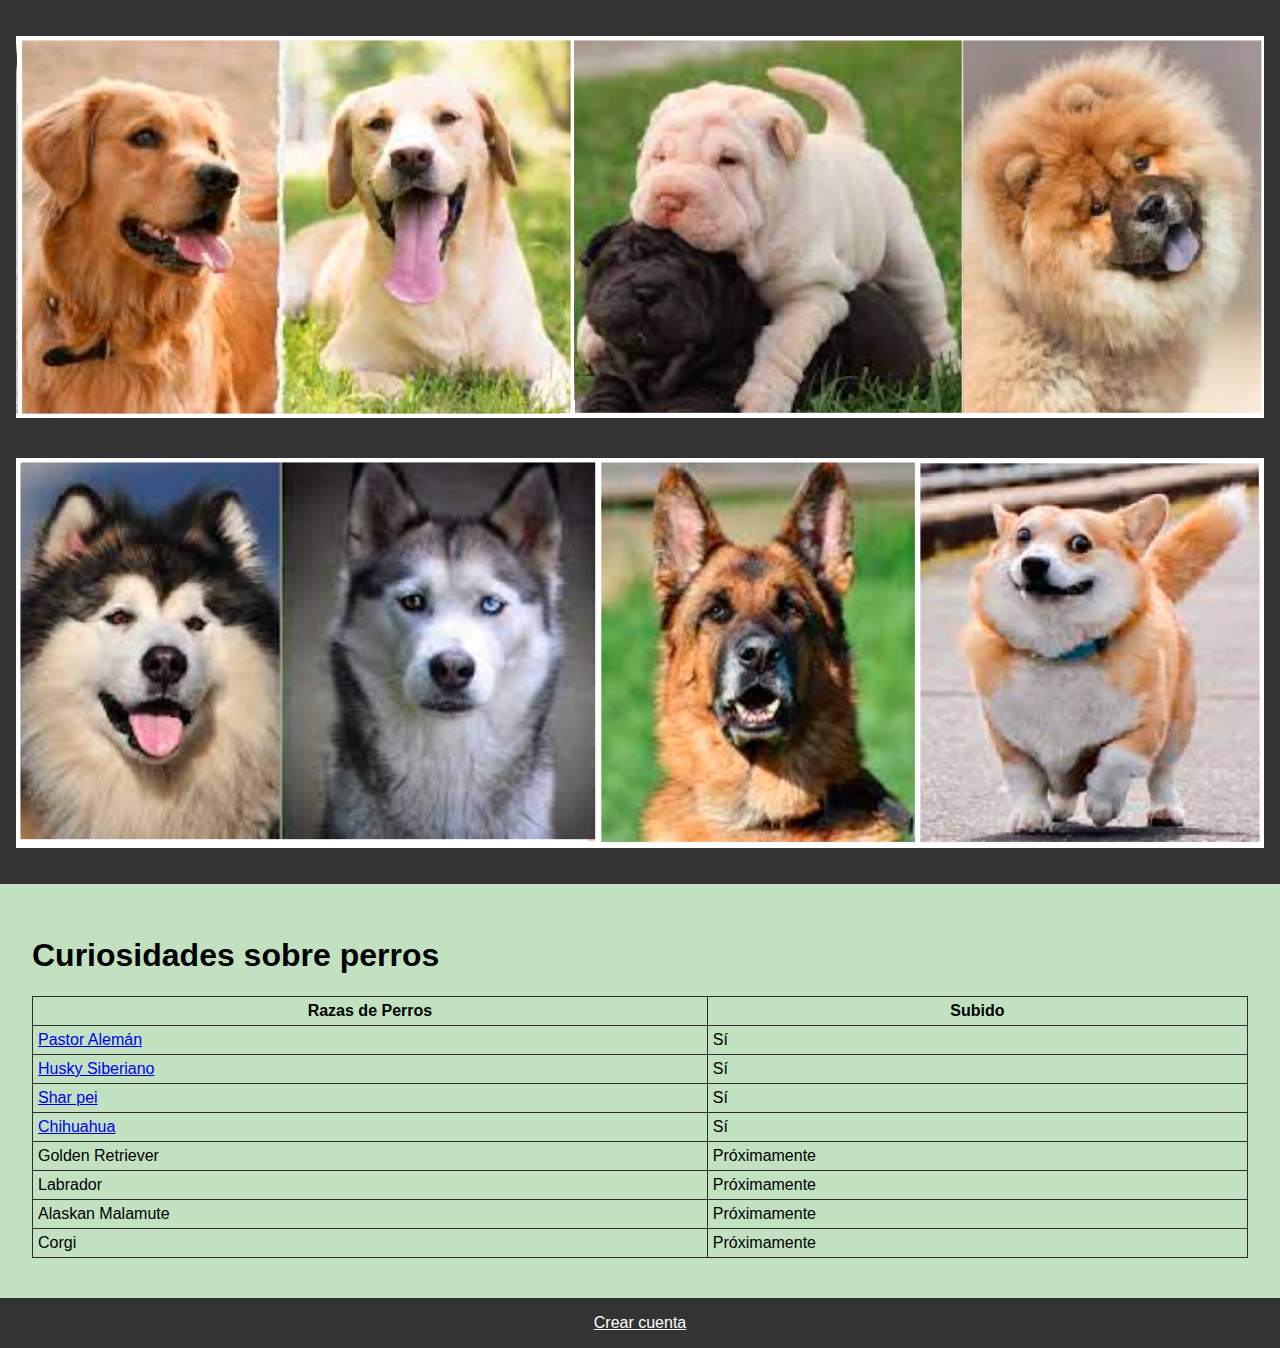
<file: index.html>
<html lang="en"> <!-- apertura -->


    <head> 
        <meta charset="UTF-8">
        <meta name="viewport" content="width=device-width, initial-scale=1.0">
        <title> Curiosidades sobre perros</title>
        <link rel="stylesheet" href="style.css">
        
    </head>

    <body>
       
        <header>

            

            <img src="./img/Perros1.png" alt="Fotos de los perros de la lista1" width="800" height="300">
            <img src="./img/Perros2.png" alt="Fotos de los perros de la lista2" width="800" height="300">

        </header> 
        
        <main>

            <h1 id="titulo">Curiosidades sobre perros</h1>
        
        <table>

                                   
            <tr> 
                <th>Razas de Perros</th> 
                <th>Subido</th>                              
            </tr>
                        
            <tr>

                <td> <a href="./paginas/pastorAleman.html"> Pastor Alemán </a></td>   
                <td> Sí </td>
            </tr>
     
            
            <tr>
                <td> <a href="./paginas/husky.html"> Husky Siberiano</a></td>
                <td> Sí </td>
                               
            </tr>
          

            <tr>

                <td> <a href="./paginas/Sharpei.html"> Shar pei </a></td>  
                <td> Sí </td>
                
            </tr>

            <tr>

                <td> <a href="./paginas/chihuaha.html"> Chihuahua </a></td>
                <td> Sí </td>   
                
            </tr>

            <tr>

                <td> Golden Retriever </td>
                <td> Próximamente </td>   
                
            </tr>

            <tr>

                <td> Labrador </td>
                <td> Próximamente </td>   
                
            </tr>

            <tr>

                <td> Alaskan Malamute </td>
                <td> Próximamente </td>   
                
            </tr>
            
            <tr>

                <td> Corgi </td>
                <td> Próximamente </td>   
                
            </tr>
          
        </table>

        
        </main>


        <footer>

                       
         <a href="./paginas/formulario.html">Crear cuenta</a>    
           
        </footer> 
        
    </body>

</html>
</file>
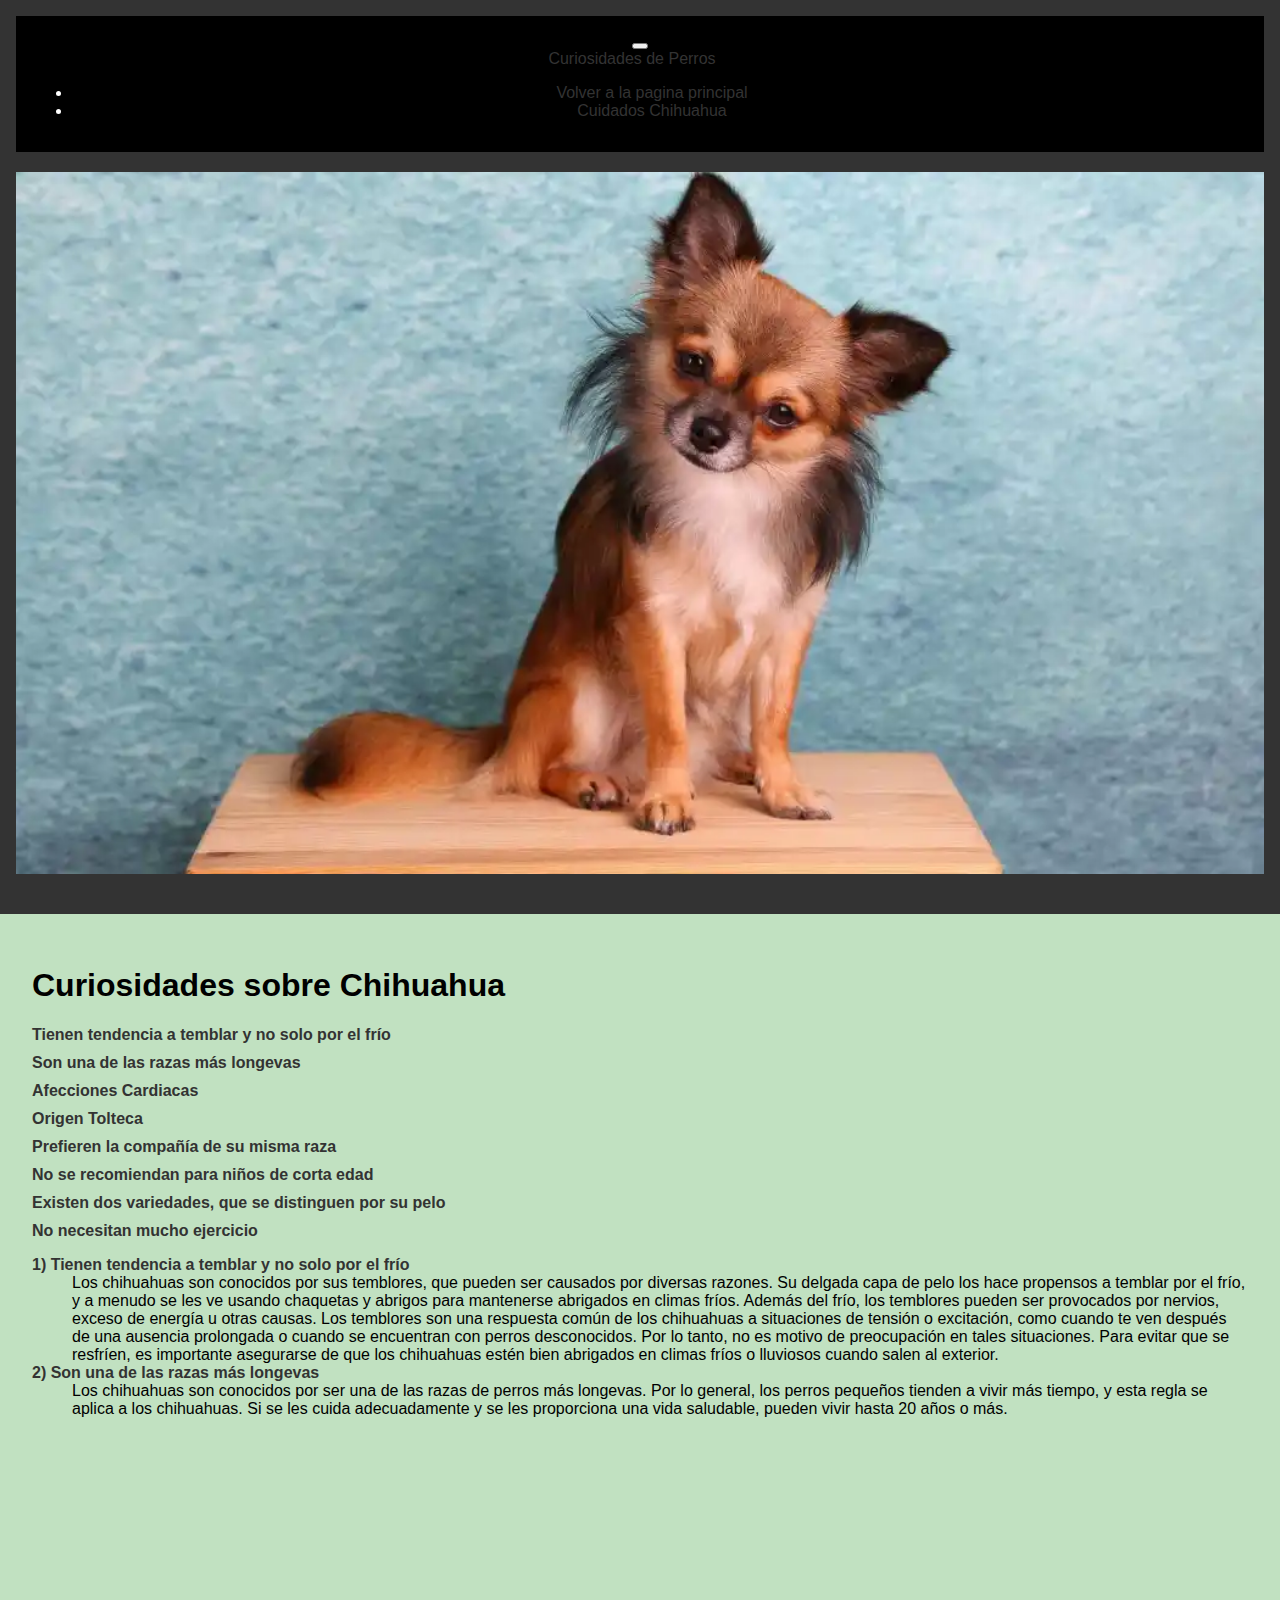
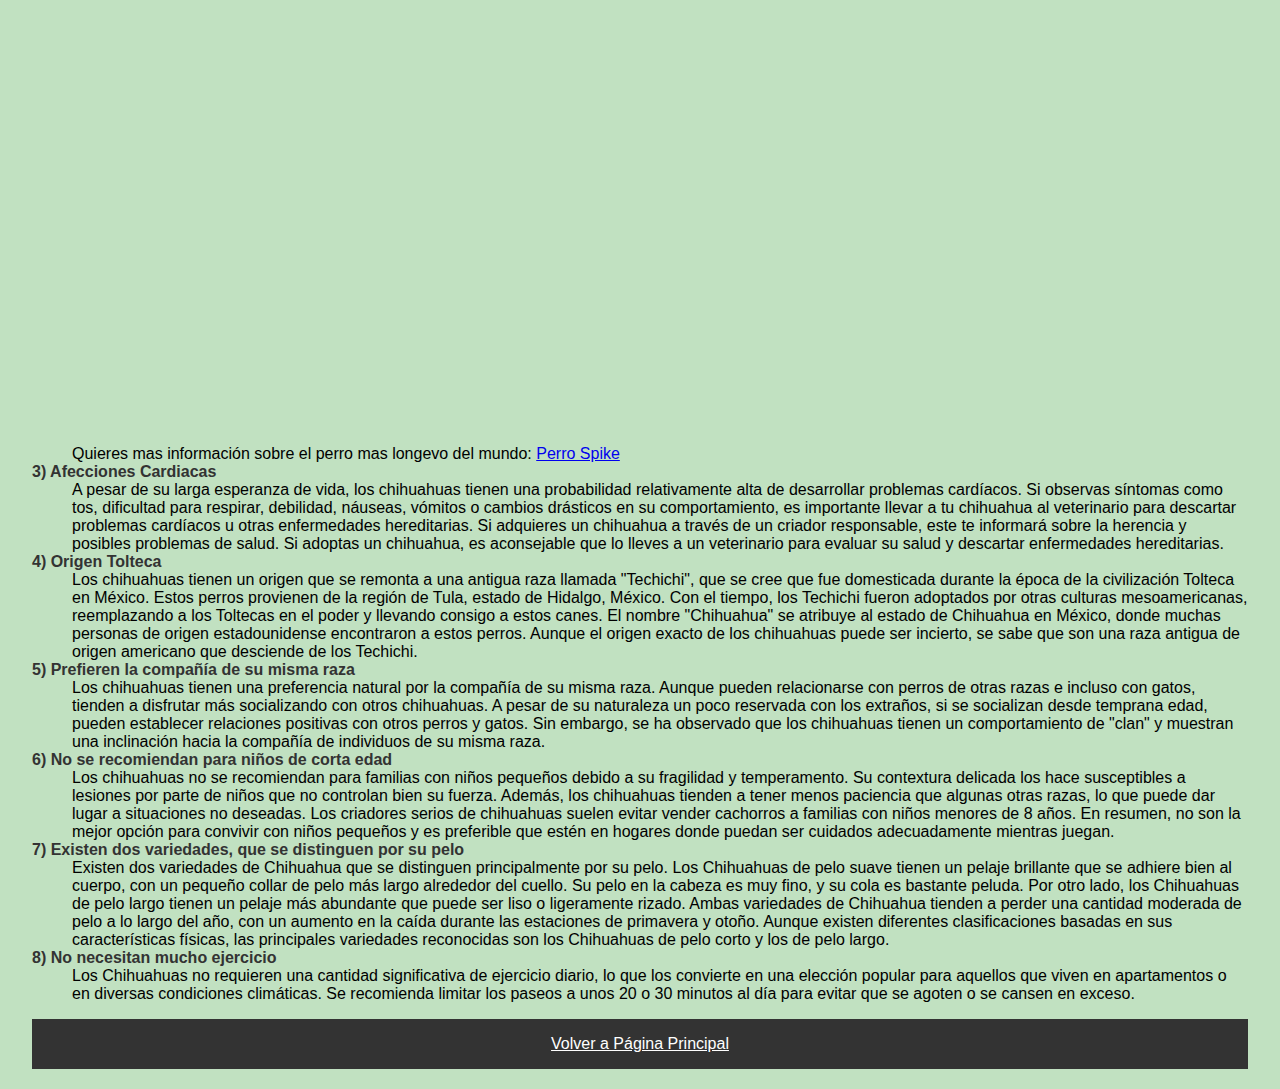
<file: paginas/chihuaha.html>
<!DOCTYPE html>
<html lang="en">



    <head> 
        <meta charset="UTF-8">
        <meta name="viewport" content="width=device-width, initial-scale=1.0">
        <title> Curiosidades sobre Chihuahua </title>
        <link href="https://cdn.jsdelivr.net/npm/bootstrap@5.3.2/dist/css/bootstrap.min.css" rel="stylesheet" integrity="sha384-T3c6CoIi6uLrA9TneNEoa7RxnatzjcDSCmG1MXxSR1GAsXEV/Dwwykc2MPK8M2HN" crossorigin="anonymous">
        <link rel="stylesheet" href="../style.css">
    </head>

    <header>

      <nav class="navbar navbar-expand-lg bg-body-tertiary">
        <div class="container-fluid">
          <button class="navbar-toggler" type="button" data-bs-toggle="collapse" data-bs-target="#navbarTogglerDemo01" aria-controls="navbarTogglerDemo01" aria-expanded="false" aria-label="Toggle navigation">
            <span class="navbar-toggler-icon"></span>
          </button>
          <div class="collapse navbar-collapse" id="navbarTogglerDemo01">
            <a class="navbar-brand" href="#">Curiosidades de Perros</a>
            <ul class="navbar-nav me-auto mb-2 mb-lg-0">
              <li class="nav-item">
                <a class="nav-link active" aria-current="page" href="../index.html">Volver a la pagina principal</a>
              </li>
              <li class="nav-item">
                <a class="nav-link" href="https://youtu.be/e5-gssToN7E?si=c5AEDtfiLxU7UHdl">Cuidados Chihuahua</a>
              </li>
            </ul>
          </div>
        </div>
      </nav>

        <img src="../img/chihuahua.png" alt="Foto de Chihuahua" width="800" height="300">            

</header> 

    <body>
       
        <main>

            <h1>Curiosidades sobre Chihuahua</h1>            
                           
       
        <ol>
      
            <li> Tienen tendencia a temblar y no solo por el frío </li>
            <li> Son una de las razas más longevas</li>
            <li> Afecciones Cardiacas </li>
            <li> Origen Tolteca</li>
            <li> Prefieren la compañía de su misma raza</li>
            <li>No se recomiendan para niños de corta edad </li>
            <li> Existen dos variedades, que se distinguen por su pelo</li>
            <li> No necesitan mucho ejercicio </li>
        </ol>
            
        <dl>
           
          <dt class="bold"> 1) Tienen tendencia a temblar y no solo por el frío  </dt>            
            <dd> Los chihuahuas son conocidos por sus temblores, que pueden ser causados por diversas razones. Su delgada capa de pelo los hace propensos a temblar por el frío, y a menudo se les ve usando chaquetas y abrigos para mantenerse abrigados en climas fríos. Además del frío, los temblores pueden ser provocados por nervios, exceso de energía u otras causas. Los temblores son una respuesta común de los chihuahuas a situaciones de tensión o excitación, como cuando te ven después de una ausencia prolongada o cuando se encuentran con perros desconocidos. Por lo tanto, no es motivo de preocupación en tales situaciones. Para evitar que se resfríen, es importante asegurarse de que los chihuahuas estén bien abrigados en climas fríos o lluviosos cuando salen al exterior.</dd>

          <dt class="bold"> 2) Son una de las razas más longevas </dt>
          <dd> Los chihuahuas son conocidos por ser una de las razas de perros más longevas. Por lo general, los perros pequeños tienden a vivir más tiempo, y esta regla se aplica a los chihuahuas. Si se les cuida adecuadamente y se les proporciona una vida saludable, pueden vivir hasta 20 años o más. </dd>

          <dd> <iframe width="350" height="623" src="https://www.youtube.com/embed/-ZuZfsxNKsM" title="Spike el perro vivo más viejo del mundo" frameborder="0" allow="accelerometer; autoplay; clipboard-write; encrypted-media; gyroscope; picture-in-picture; web-share" allowfullscreen></iframe></dd>

          <dd> Quieres mas información sobre el perro mas longevo del mundo: <a href="https://www.guinnessworldrecords.es/news/2023/1/el-perro-vivo-mas-longevo-una-mezcla-de-chihuahua-de-ohio-bate-el-record" target="blank">
            Perro Spike
            
          </a></dd>

          <dt class="bold"> 3) Afecciones Cardiacas</dt>
          <dd> A pesar de su larga esperanza de vida, los chihuahuas tienen una probabilidad relativamente alta de desarrollar problemas cardíacos. Si observas síntomas como tos, dificultad para respirar, debilidad, náuseas, vómitos o cambios drásticos en su comportamiento, es importante llevar a tu chihuahua al veterinario para descartar problemas cardíacos u otras enfermedades hereditarias. Si adquieres un chihuahua a través de un criador responsable, este te informará sobre la herencia y posibles problemas de salud. Si adoptas un chihuahua, es aconsejable que lo lleves a un veterinario para evaluar su salud y descartar enfermedades hereditarias.</dd>
          
          <dt class="bold"> 4) Origen Tolteca </dt>
          <dd> 
            Los chihuahuas tienen un origen que se remonta a una antigua raza llamada "Techichi", que se cree que fue domesticada durante la época de la civilización Tolteca en México. Estos perros provienen de la región de Tula, estado de Hidalgo, México. Con el tiempo, los Techichi fueron adoptados por otras culturas mesoamericanas, reemplazando a los Toltecas en el poder y llevando consigo a estos canes. El nombre "Chihuahua" se atribuye al estado de Chihuahua en México, donde muchas personas de origen estadounidense encontraron a estos perros. Aunque el origen exacto de los chihuahuas puede ser incierto, se sabe que son una raza antigua de origen americano que desciende de los Techichi. </dd>
          
          <dt class="bold"> 5) Prefieren la compañía de su misma raza </dt>
          <dd> Los chihuahuas tienen una preferencia natural por la compañía de su misma raza. Aunque pueden relacionarse con perros de otras razas e incluso con gatos, tienden a disfrutar más socializando con otros chihuahuas. A pesar de su naturaleza un poco reservada con los extraños, si se socializan desde temprana edad, pueden establecer relaciones positivas con otros perros y gatos. Sin embargo, se ha observado que los chihuahuas tienen un comportamiento de "clan" y muestran una inclinación hacia la compañía de individuos de su misma raza. </dd>
         
          <dt class="bold"> 6) No se recomiendan para niños de corta edad</dt>
          <dd> Los chihuahuas no se recomiendan para familias con niños pequeños debido a su fragilidad y temperamento. Su contextura delicada los hace susceptibles a lesiones por parte de niños que no controlan bien su fuerza. Además, los chihuahuas tienden a tener menos paciencia que algunas otras razas, lo que puede dar lugar a situaciones no deseadas. Los criadores serios de chihuahuas suelen evitar vender cachorros a familias con niños menores de 8 años. En resumen, no son la mejor opción para convivir con niños pequeños y es preferible que estén en hogares donde puedan ser cuidados adecuadamente mientras juegan.</dd>

          <dt class="bold"> 7) Existen dos variedades, que se distinguen por su pelo</dt>
          <dd> Existen dos variedades de Chihuahua que se distinguen principalmente por su pelo. Los Chihuahuas de pelo suave tienen un pelaje brillante que se adhiere bien al cuerpo, con un pequeño collar de pelo más largo alrededor del cuello. Su pelo en la cabeza es muy fino, y su cola es bastante peluda. Por otro lado, los Chihuahuas de pelo largo tienen un pelaje más abundante que puede ser liso o ligeramente rizado. Ambas variedades de Chihuahua tienden a perder una cantidad moderada de pelo a lo largo del año, con un aumento en la caída durante las estaciones de primavera y otoño. Aunque existen diferentes clasificaciones basadas en sus características físicas, las principales variedades reconocidas son los Chihuahuas de pelo corto y los de pelo largo. </dd>

          <dt class="bold"> 8) No necesitan mucho ejercicio </dt>
          <dd> Los Chihuahuas no requieren una cantidad significativa de ejercicio diario, lo que los convierte en una elección popular para aquellos que viven en apartamentos o en diversas condiciones climáticas. Se recomienda limitar los paseos a unos 20 o 30 minutos al día para evitar que se agoten o se cansen en exceso.</dd>
          

        </dl>

        

        <footer>
            <a href="../index.html">Volver a Página Principal</a>
        </footer> 

        <script src="https://cdn.jsdelivr.net/npm/bootstrap@5.3.2/dist/js/bootstrap.bundle.min.js" integrity="sha384-C6RzsynM9kWDrMNeT87bh95OGNyZPhcTNXj1NW7RuBCsyN/o0jlpcV8Qyq46cDfL" crossorigin="anonymous"></script>
        
    </body>

</html>
</file>
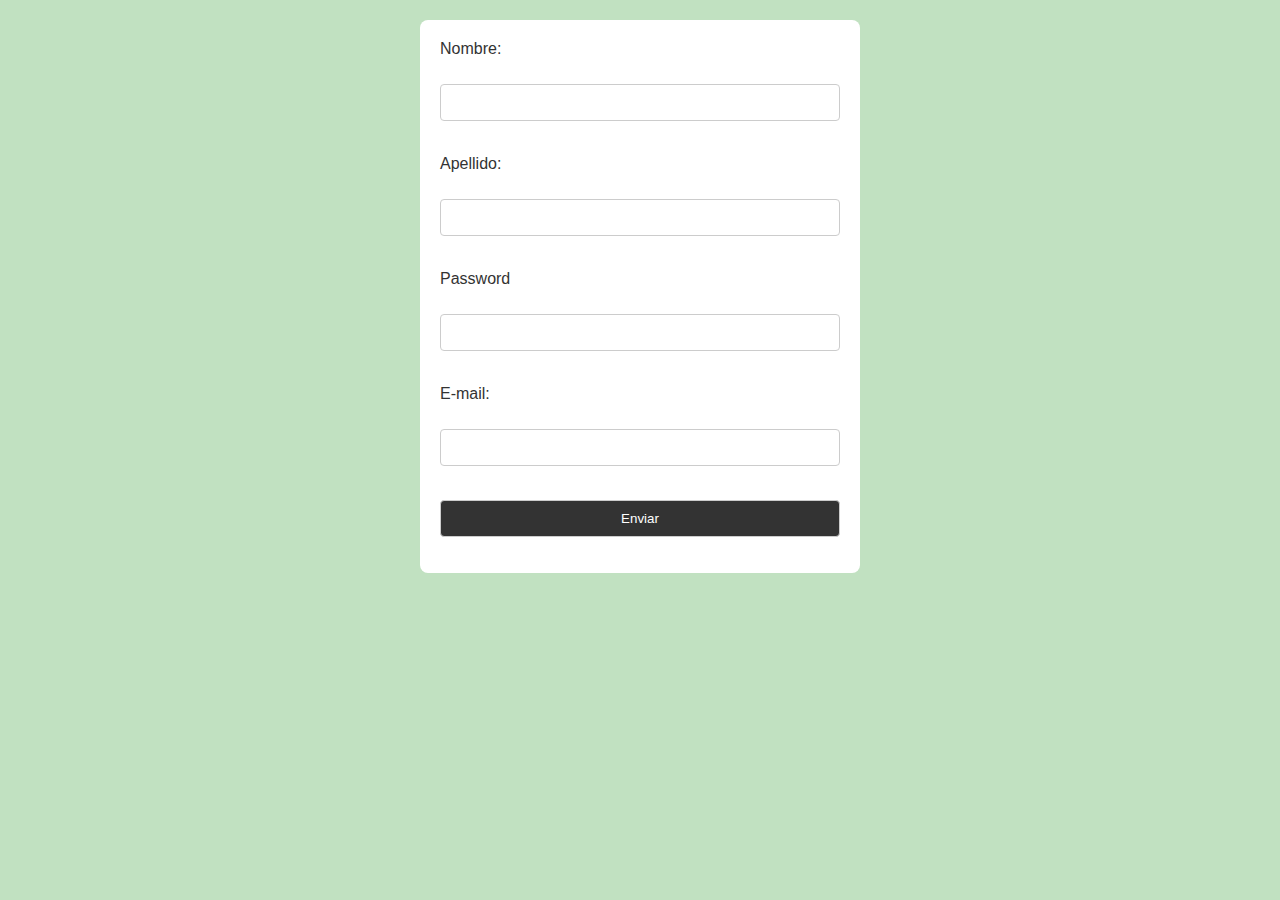
<file: paginas/formulario.html>
<html lang="en"></html>

<head>
    <title>Formulario </title>
    <link rel="stylesheet" href="../styleForm.css">
</head>


<body>
   

<form action="" method="" enctype="">

    <form>
        <label for="nombreUsuario">Nombre:</label><br>
        <input type="text" name="nombreUsuario" id="inputNombre"><br><br>
      
        <label for="apellido">Apellido:</label><br>
        <input type="text" name="apellidoUsuario" id="inputApellido"><br><br>              
                      
        <label for="password">Password</label><br>
        <input type="text" id="usuario" name="usuario"><br><br>      
        
        <label for="email">E-mail:</label><br>
        <input type="email" id="email" name="email"><br><br>
      
        <input type="submit" value="Enviar">
      </form>

</form>

</body>

</html>
</file>
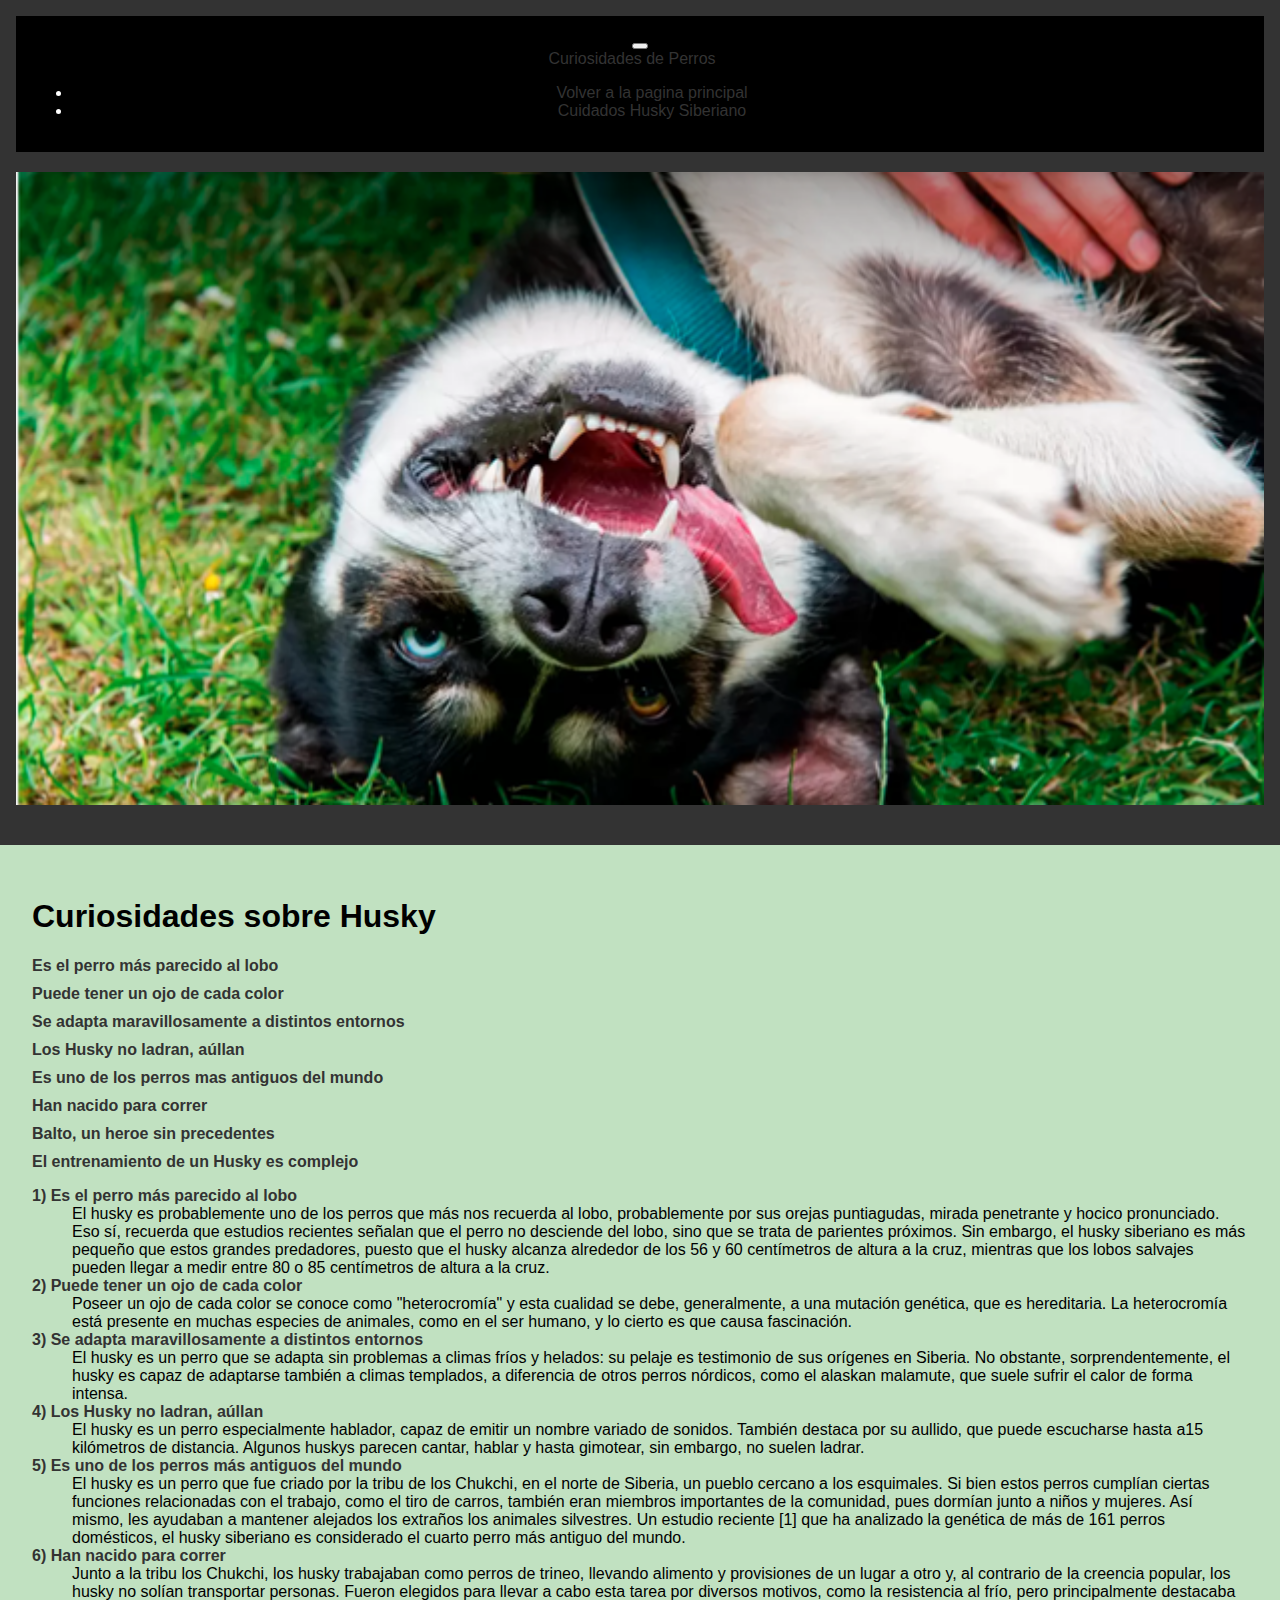
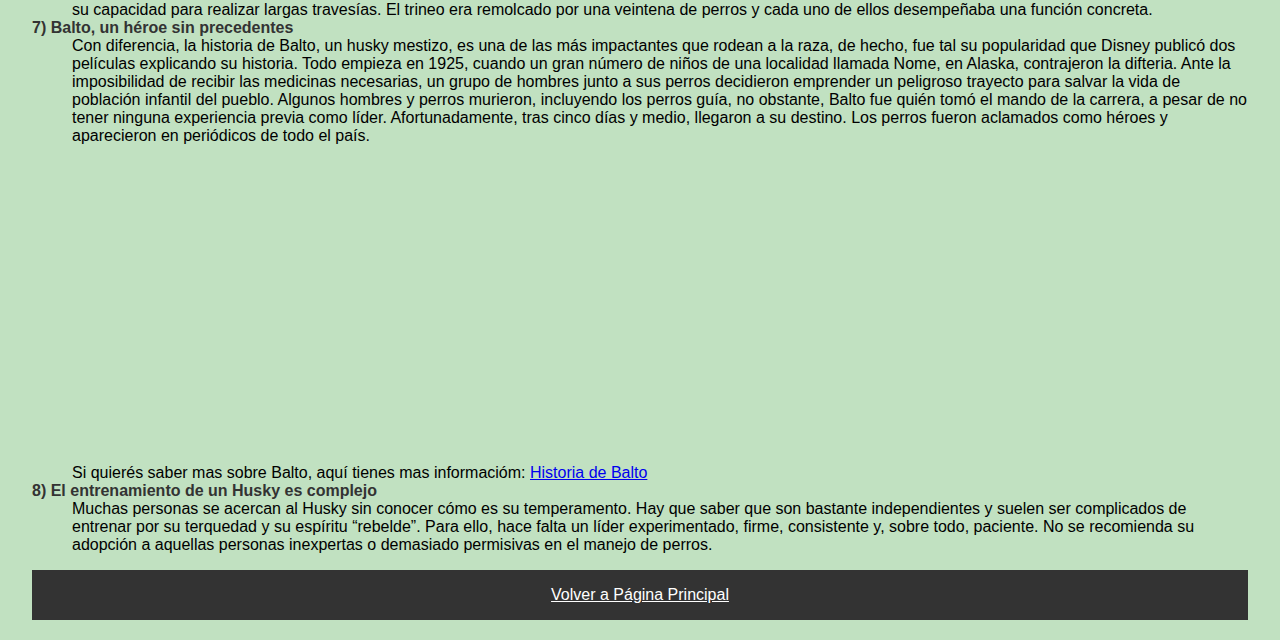
<file: paginas/husky.html>
<!DOCTYPE html>
<html lang="en">



    <head> 
        <meta charset="UTF-8">
        <meta name="viewport" content="width=device-width, initial-scale=1.0">
        <title> Curiosidades sobre Husky </title>
        <link href="https://cdn.jsdelivr.net/npm/bootstrap@5.3.2/dist/css/bootstrap.min.css" rel="stylesheet" integrity="sha384-T3c6CoIi6uLrA9TneNEoa7RxnatzjcDSCmG1MXxSR1GAsXEV/Dwwykc2MPK8M2HN" crossorigin="anonymous">
        <link rel="stylesheet" href="../style.css">
    </head>

 

    <body>

    <header>

        <nav class="navbar navbar-expand-lg bg-body-tertiary">
            <div class="container-fluid">
              <button class="navbar-toggler" type="button" data-bs-toggle="collapse" data-bs-target="#navbarTogglerDemo01" aria-controls="navbarTogglerDemo01" aria-expanded="false" aria-label="Toggle navigation">
                <span class="navbar-toggler-icon"></span>
              </button>
              <div class="collapse navbar-collapse" id="navbarTogglerDemo01">
                <a class="navbar-brand" href="#">Curiosidades de Perros</a>
                <ul class="navbar-nav me-auto mb-2 mb-lg-0">
                  <li class="nav-item">
                    <a class="nav-link active" aria-current="page" href="../index.html">Volver a la pagina principal</a>
                  </li>
                  <li class="nav-item">
                    <a class="nav-link" href="https://youtu.be/j_KMAfwxu4U?si=aNWtEifAsP81M2mv">Cuidados Husky Siberiano</a>
                  </li>
                </ul>
              </div>
            </div>
          </nav>


            <img src="../img/husky.png" alt="Foto de Husky" width="800" height="300">            

    </header> 
        
        <main>

            <h1>Curiosidades sobre Husky</h1>            
                           
       
        <ol>
      
            <li>Es el perro más parecido al lobo</li>
            <li>Puede tener un ojo de cada color</li>
            <li>Se adapta maravillosamente a distintos entornos</li>
            <li>Los Husky no ladran, aúllan</li>
            <li>Es uno de los perros mas antiguos del mundo</li>
            <li>Han nacido para correr</li>
            <li>Balto, un heroe sin precedentes</li>
            <li>El entrenamiento de un Husky es complejo</li>
        </ol>
            
        <dl>
           
          <dt class="bold"> 1) Es el perro más parecido al lobo</dt>                
          <dd>El husky es probablemente uno de los perros que más nos recuerda al lobo, probablemente por sus orejas puntiagudas, mirada penetrante y hocico pronunciado. Eso sí, recuerda que estudios recientes señalan que el perro no desciende del lobo, sino que se trata de parientes próximos.
                Sin embargo, el husky siberiano es más pequeño que estos grandes predadores, puesto que el husky alcanza alrededor de los 56 y 60 centímetros de altura a la cruz, mientras que los lobos salvajes pueden llegar a medir entre 80 o 85 centímetros de altura a la cruz.</dd>

          <dt class="bold"> 2) Puede tener un ojo de cada color</dt>
          <dd>Poseer un ojo de cada color se conoce como "heterocromía" y esta cualidad se debe, generalmente, a una mutación genética, que es hereditaria. La heterocromía está presente en muchas especies de animales, como en el ser humano, y lo cierto es que causa fascinación. </dd>

          <dt class="bold"> 3) Se adapta maravillosamente a distintos entornos</dt>
          <dd>El husky es un perro que se adapta sin problemas a climas fríos y helados: su pelaje es testimonio de sus orígenes en Siberia. No obstante, sorprendentemente, el husky es capaz de adaptarse también a climas templados, a diferencia de otros perros nórdicos, como el alaskan malamute, que suele sufrir el calor de forma intensa.</dd>
          
          <dt class="bold"> 4) Los Husky no ladran, aúllan</dt>
          <dd>El husky es un perro especialmente hablador, capaz de emitir un nombre variado de sonidos. También destaca por su aullido, que puede escucharse hasta a15 kilómetros de distancia. Algunos huskys parecen cantar, hablar y hasta gimotear, sin embargo, no suelen ladrar.</dd>
          
          <dt class="bold"> 5) Es uno de los perros más antiguos del mundo</dt>
          <dd>El husky es un perro que fue criado por la tribu de los Chukchi, en el norte de Siberia, un pueblo cercano a los esquimales. Si bien estos perros cumplían ciertas funciones relacionadas con el trabajo, como el tiro de carros, también eran miembros importantes de la comunidad, pues dormían junto a niños y mujeres. Así mismo, les ayudaban a mantener alejados los extraños los animales silvestres.
            Un estudio reciente [1] que ha analizado la genética de más de 161 perros domésticos, el husky siberiano es considerado el cuarto perro más antiguo del mundo.</dd>

          <dt class="bold"> 6) Han nacido para correr</dt>
          <dd>Junto a la tribu los Chukchi, los husky trabajaban como perros de trineo, llevando alimento y provisiones de un lugar a otro y, al contrario de la creencia popular, los husky no solían transportar personas. Fueron elegidos para llevar a cabo esta tarea por diversos motivos, como la resistencia al frío, pero principalmente destacaba su capacidad para realizar largas travesías. El trineo era remolcado por una veintena de perros y cada uno de ellos desempeñaba una función concreta.</dd>

          <dt class="bold"> 7) Balto, un héroe sin precedentes</dt>
          <dd>Con diferencia, la historia de Balto, un husky mestizo, es una de las más impactantes que rodean a la raza, de hecho, fue tal su popularidad que Disney publicó dos películas explicando su historia.
            Todo empieza en 1925, cuando un gran número de niños de una localidad llamada Nome, en Alaska, contrajeron la difteria. Ante la imposibilidad de recibir las medicinas necesarias, un grupo de hombres junto a sus perros decidieron emprender un peligroso trayecto para salvar la vida de población infantil del pueblo.
            Algunos hombres y perros murieron, incluyendo los perros guía, no obstante, Balto fue quién tomó el mando de la carrera, a pesar de no tener ninguna experiencia previa como líder. Afortunadamente, tras cinco días y medio, llegaron a su destino. Los perros fueron aclamados como héroes y aparecieron en periódicos de todo el país. </dd>

            <dd><iframe width="560" height="315" src="https://www.youtube.com/embed/e_EhFPaDQ-U?si=IwiUVjoHVrfmLXlZ" title="YouTube video player" frameborder="0" allow="accelerometer; autoplay; clipboard-write; encrypted-media; gyroscope; picture-in-picture; web-share" allowfullscreen></iframe> </dd>

            <dd>Si quierés saber mas sobre Balto, aquí tienes mas informacióm: <a href="https://www.expertoanimal.com/historia-de-balto-el-perro-lobo-que-se-convirtio-en-un-heroe-22754.html" target="_blank">
                Historia de Balto
            </a></dd>

          <dt class="bold"> 8) El entrenamiento de un Husky es complejo</dt>
          <dd>Muchas personas se acercan al Husky sin conocer cómo es su temperamento.  Hay que saber que son bastante independientes y suelen ser complicados de entrenar por su terquedad y su espíritu “rebelde”. Para ello, hace falta un líder experimentado, firme, consistente y, sobre todo, paciente. No se recomienda su adopción a aquellas personas inexpertas o demasiado permisivas en el manejo de perros.</dd>

        </dl>

       

        <footer>
            <a href="../index.html">Volver a Página Principal</a>
        </footer> 

        <script src="https://cdn.jsdelivr.net/npm/bootstrap@5.3.2/dist/js/bootstrap.bundle.min.js" integrity="sha384-C6RzsynM9kWDrMNeT87bh95OGNyZPhcTNXj1NW7RuBCsyN/o0jlpcV8Qyq46cDfL" crossorigin="anonymous"></script>
        
        
    </body>

</html>
</file>
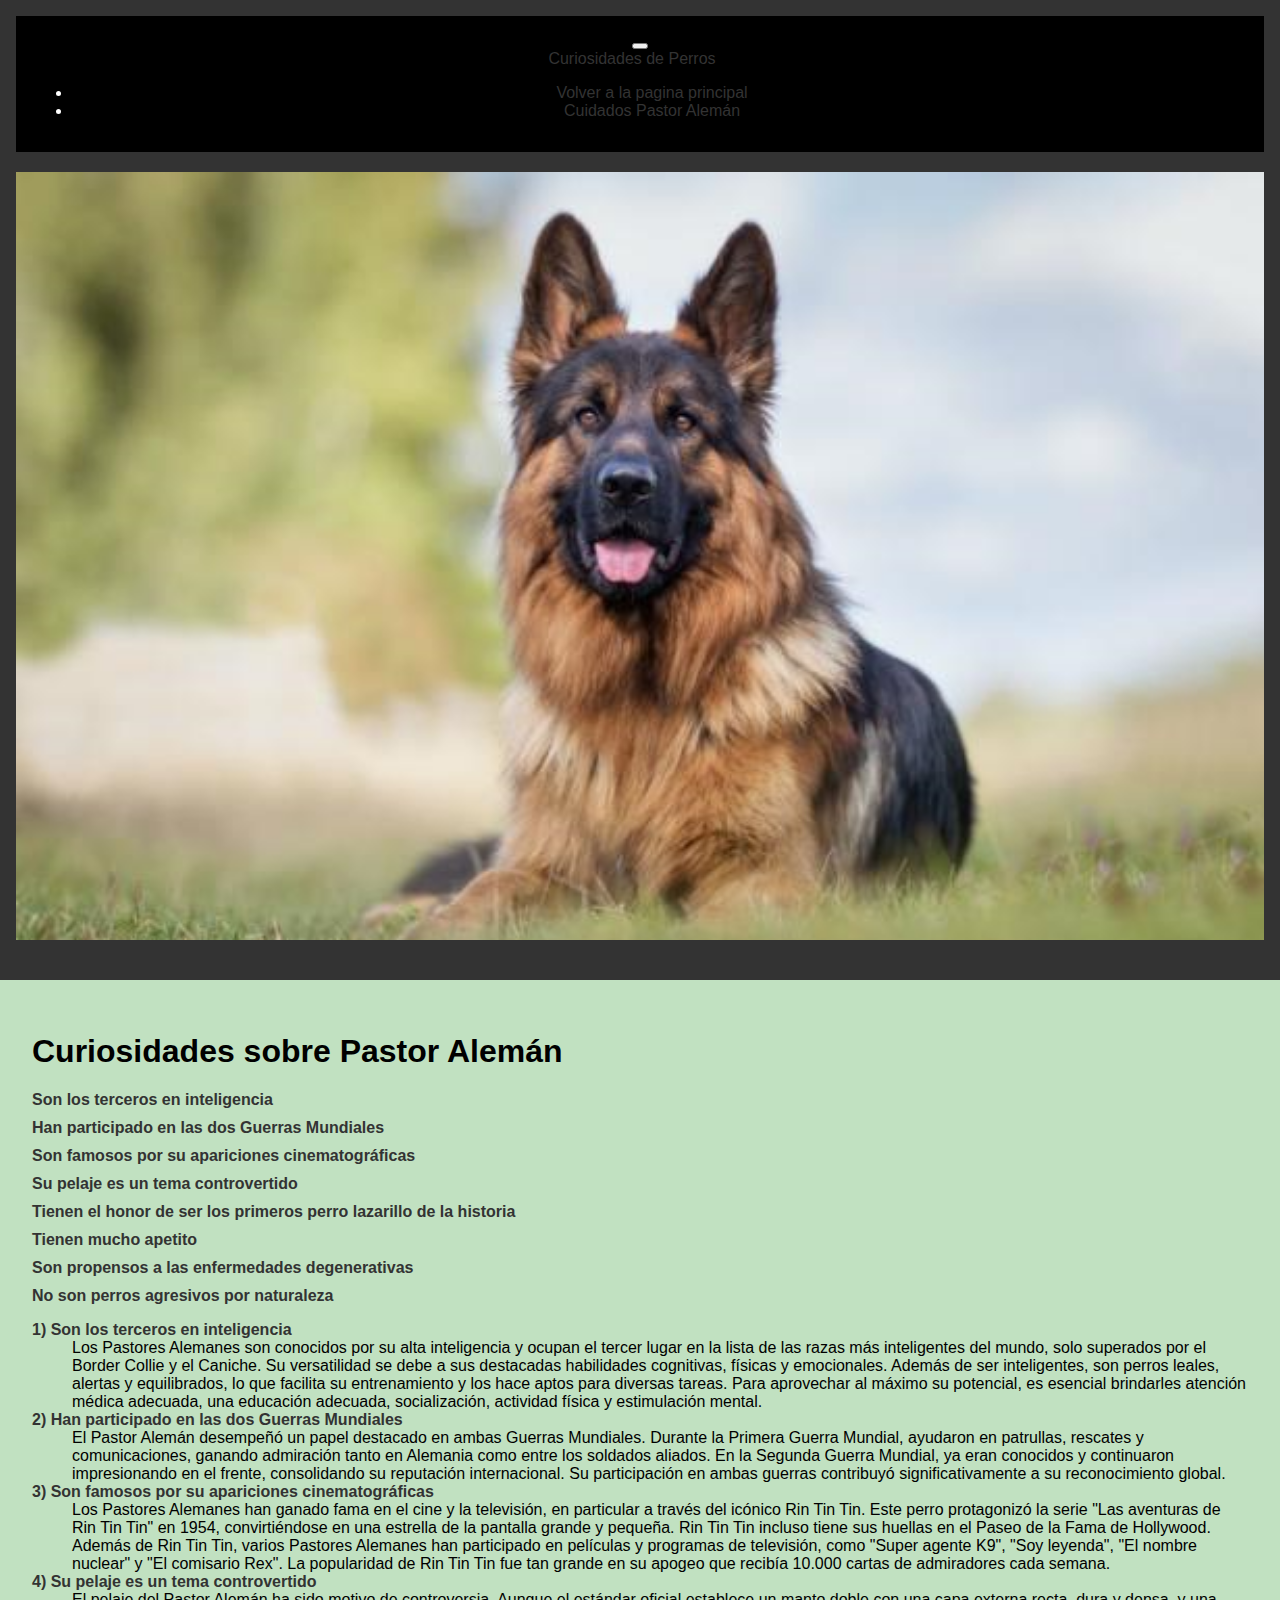
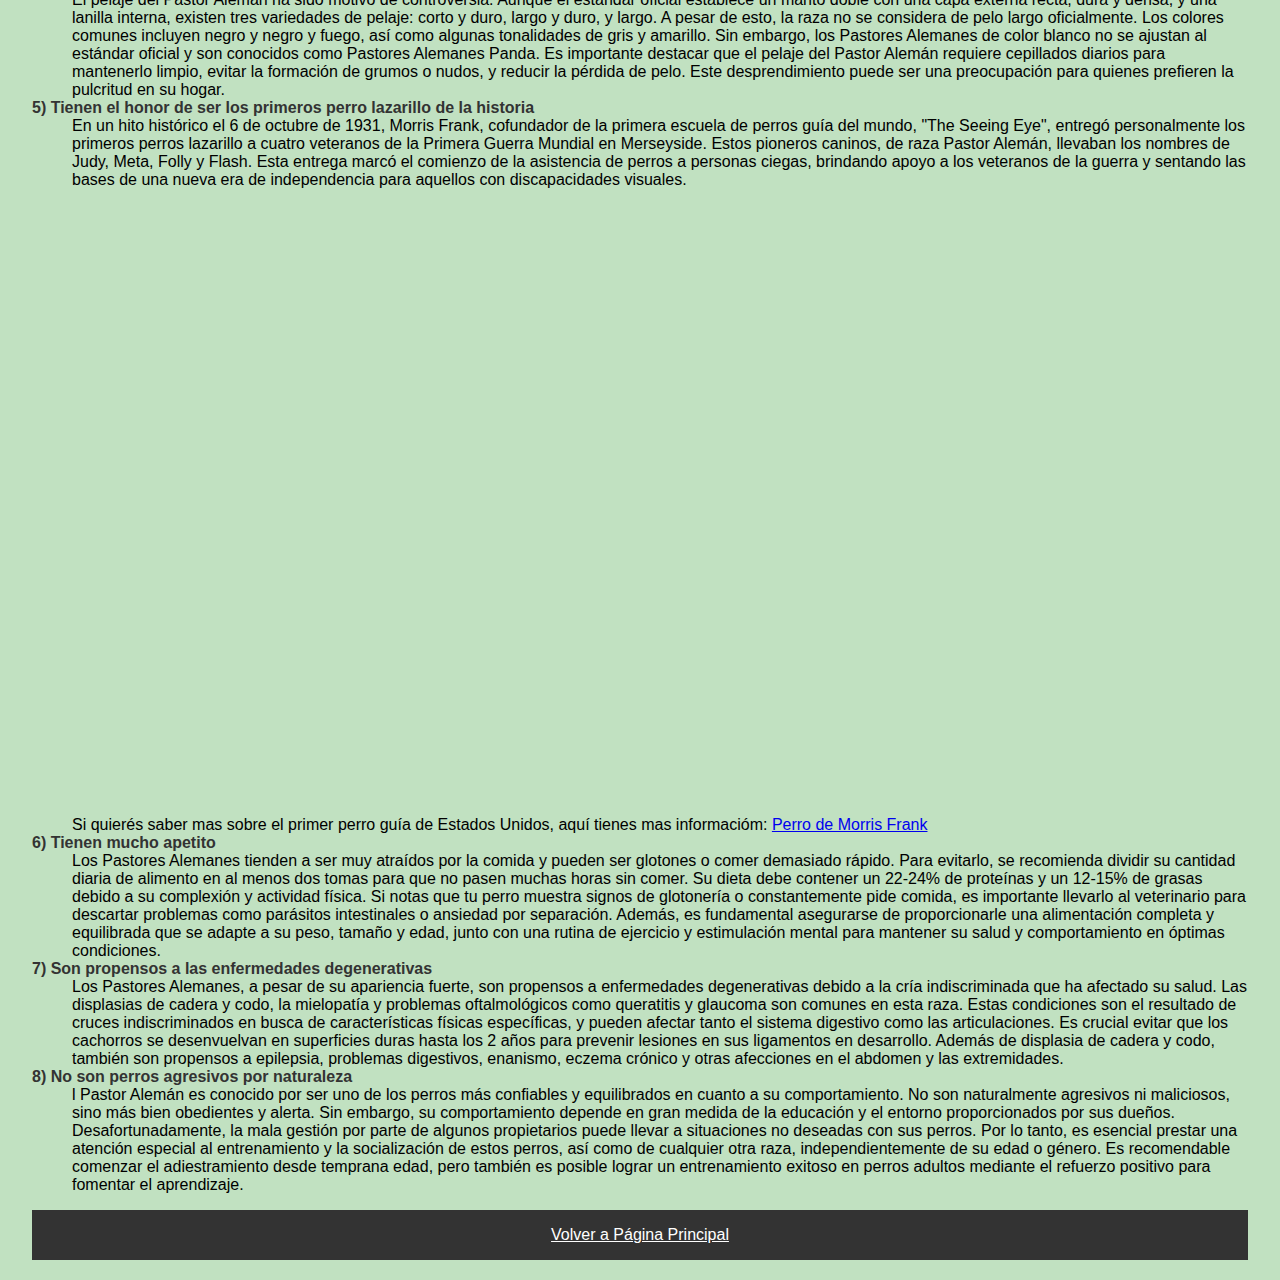
<file: paginas/pastorAleman.html>
<!DOCTYPE html>
<html lang="en">



    <head> 
        <meta charset="UTF-8">
        <meta name="viewport" content="width=device-width, initial-scale=1.0">
        <title> Curiosidades sobre Pastor Alemán </title>
        <link href="https://cdn.jsdelivr.net/npm/bootstrap@5.3.2/dist/css/bootstrap.min.css" rel="stylesheet" integrity="sha384-T3c6CoIi6uLrA9TneNEoa7RxnatzjcDSCmG1MXxSR1GAsXEV/Dwwykc2MPK8M2HN" crossorigin="anonymous">
        <link rel="stylesheet" href="../style.css">
    </head>

 

    <body>

    <header>

        <nav class="navbar navbar-expand-lg bg-body-tertiary">
            <div class="container-fluid">
              <button class="navbar-toggler" type="button" data-bs-toggle="collapse" data-bs-target="#navbarTogglerDemo01" aria-controls="navbarTogglerDemo01" aria-expanded="false" aria-label="Toggle navigation">
                <span class="navbar-toggler-icon"></span>
              </button>
              <div class="collapse navbar-collapse" id="navbarTogglerDemo01">
                <a class="navbar-brand" href="#">Curiosidades de Perros</a>
                <ul class="navbar-nav me-auto mb-2 mb-lg-0">
                  <li class="nav-item">
                    <a class="nav-link active" aria-current="page" href="../index.html">Volver a la pagina principal</a>
                  </li>
                  <li class="nav-item">
                    <a class="nav-link" href="https://youtu.be/X1kFvCfpQ9w?si=A9QBQ6FqmihmsshH">Cuidados Pastor Alemán</a>
                  </li>
                </ul>
              </div>
            </div>
          </nav>

            <img src="../img/pastorAleman.png" alt="Foto de Pastor Alemán" width="800" height="300">            

    </header> 
        
        <main>

            <h1>Curiosidades sobre Pastor Alemán</h1>            
                           
       
        <ol>
      
            <li>Son los terceros en inteligencia</li>
            <li> Han participado en las dos Guerras Mundiales</li>
            <li> Son famosos por su apariciones cinematográficas</li>
            <li> Su pelaje es un tema controvertido</li>
            <li>Tienen el honor de ser los primeros perro lazarillo de la historia</li>
            <li> Tienen mucho apetito</li>
            <li> Son propensos a las enfermedades degenerativas</li>
            <li> No son perros agresivos por naturaleza</li>
        </ol>
            
        <dl>
           
          <dt class="bold"> 1)  Son los terceros en inteligencia </dt>            
          <dd>Los Pastores Alemanes son conocidos por su alta inteligencia y ocupan el tercer lugar en la lista de las razas más inteligentes del mundo, solo superados por el Border Collie y el Caniche. Su versatilidad se debe a sus destacadas habilidades cognitivas, físicas y emocionales. Además de ser inteligentes, son perros leales, alertas y equilibrados, lo que facilita su entrenamiento y los hace aptos para diversas tareas. Para aprovechar al máximo su potencial, es esencial brindarles atención médica adecuada, una educación adecuada, socialización, actividad física y estimulación mental.</dd>

          <dt class="bold"> 2) Han participado en las dos Guerras Mundiales </dt>
          <dd> El Pastor Alemán desempeñó un papel destacado en ambas Guerras Mundiales. Durante la Primera Guerra Mundial, ayudaron en patrullas, rescates y comunicaciones, ganando admiración tanto en Alemania como entre los soldados aliados. En la Segunda Guerra Mundial, ya eran conocidos y continuaron impresionando en el frente, consolidando su reputación internacional. Su participación en ambas guerras contribuyó significativamente a su reconocimiento global. </dd>

          <dt class="bold"> 3) Son famosos por su apariciones cinematográficas</dt>
          <dd> Los Pastores Alemanes han ganado fama en el cine y la televisión, en particular a través del icónico Rin Tin Tin. Este perro protagonizó la serie "Las aventuras de Rin Tin Tin" en 1954, convirtiéndose en una estrella de la pantalla grande y pequeña. Rin Tin Tin incluso tiene sus huellas en el Paseo de la Fama de Hollywood. Además de Rin Tin Tin, varios Pastores Alemanes han participado en películas y programas de televisión, como "Super agente K9", "Soy leyenda", "El nombre nuclear" y "El comisario Rex". La popularidad de Rin Tin Tin fue tan grande en su apogeo que recibía 10.000 cartas de admiradores cada semana.</dd>
          
          <dt class="bold"> 4) Su pelaje es un tema controvertido </dt>
          <dd> El pelaje del Pastor Alemán ha sido motivo de controversia. Aunque el estándar oficial establece un manto doble con una capa externa recta, dura y densa, y una lanilla interna, existen tres variedades de pelaje: corto y duro, largo y duro, y largo. A pesar de esto, la raza no se considera de pelo largo oficialmente. Los colores comunes incluyen negro y negro y fuego, así como algunas tonalidades de gris y amarillo. Sin embargo, los Pastores Alemanes de color blanco no se ajustan al estándar oficial y son conocidos como Pastores Alemanes Panda. Es importante destacar que el pelaje del Pastor Alemán requiere cepillados diarios para mantenerlo limpio, evitar la formación de grumos o nudos, y reducir la pérdida de pelo. Este desprendimiento puede ser una preocupación para quienes prefieren la pulcritud en su hogar.</dd>
                   
          <dt class="bold"> 5) Tienen el honor de ser los primeros perro lazarillo de la historia</dt>
          <dd> En un hito histórico el 6 de octubre de 1931, Morris Frank, cofundador de la primera escuela de perros guía del mundo, "The Seeing Eye", entregó personalmente los primeros perros lazarillo a cuatro veteranos de la Primera Guerra Mundial en Merseyside. Estos pioneros caninos, de raza Pastor Alemán, llevaban los nombres de Judy, Meta, Folly y Flash. Esta entrega marcó el comienzo de la asistencia de perros a personas ciegas, brindando apoyo a los veteranos de la guerra y sentando las bases de una nueva era de independencia para aquellos con discapacidades visuales.</dd>

          <dd><iframe width="350" height="623" src="https://www.youtube.com/embed/I0FH5tGhnkk" title="😮 La historia del Pastor Alemán #perros" frameborder="0" allow="accelerometer; autoplay; clipboard-write; encrypted-media; gyroscope; picture-in-picture; web-share" allowfullscreen></iframe></dd>

          
          <dd>Si quierés saber mas sobre el primer perro guía de Estados Unidos, aquí tienes mas informacióm: <a href="https://nubika.es/noticias/perro-buddy/" target="blank">
            Perro de Morris Frank
            
          </a></dd>

          <dt class="bold"> 6) Tienen mucho apetito</dt>
          <dd> Los Pastores Alemanes tienden a ser muy atraídos por la comida y pueden ser glotones o comer demasiado rápido. Para evitarlo, se recomienda dividir su cantidad diaria de alimento en al menos dos tomas para que no pasen muchas horas sin comer. Su dieta debe contener un 22-24% de proteínas y un 12-15% de grasas debido a su complexión y actividad física. Si notas que tu perro muestra signos de glotonería o constantemente pide comida, es importante llevarlo al veterinario para descartar problemas como parásitos intestinales o ansiedad por separación. Además, es fundamental asegurarse de proporcionarle una alimentación completa y equilibrada que se adapte a su peso, tamaño y edad, junto con una rutina de ejercicio y estimulación mental para mantener su salud y comportamiento en óptimas condiciones.</dd>

           
          <dt class="bold"> 7)  Son propensos a las enfermedades degenerativas</dt>
          <dd> Los Pastores Alemanes, a pesar de su apariencia fuerte, son propensos a enfermedades degenerativas debido a la cría indiscriminada que ha afectado su salud. Las displasias de cadera y codo, la mielopatía y problemas oftalmológicos como queratitis y glaucoma son comunes en esta raza. Estas condiciones son el resultado de cruces indiscriminados en busca de características físicas específicas, y pueden afectar tanto el sistema digestivo como las articulaciones. Es crucial evitar que los cachorros se desenvuelvan en superficies duras hasta los 2 años para prevenir lesiones en sus ligamentos en desarrollo. Además de displasia de cadera y codo, también son propensos a epilepsia, problemas digestivos, enanismo, eczema crónico y otras afecciones en el abdomen y las extremidades.</dd>

          <dt class="bold"> 8) No son perros agresivos por naturaleza</dt>
          <dd> l Pastor Alemán es conocido por ser uno de los perros más confiables y equilibrados en cuanto a su comportamiento. No son naturalmente agresivos ni maliciosos, sino más bien obedientes y alerta. Sin embargo, su comportamiento depende en gran medida de la educación y el entorno proporcionados por sus dueños. Desafortunadamente, la mala gestión por parte de algunos propietarios puede llevar a situaciones no deseadas con sus perros. Por lo tanto, es esencial prestar una atención especial al entrenamiento y la socialización de estos perros, así como de cualquier otra raza, independientemente de su edad o género. Es recomendable comenzar el adiestramiento desde temprana edad, pero también es posible lograr un entrenamiento exitoso en perros adultos mediante el refuerzo positivo para fomentar el aprendizaje.</dd>
          

        </dl>

        

        <footer>
            <a href="../index.html">Volver a Página Principal</a>
        </footer> 

        <script src="https://cdn.jsdelivr.net/npm/bootstrap@5.3.2/dist/js/bootstrap.bundle.min.js" integrity="sha384-C6RzsynM9kWDrMNeT87bh95OGNyZPhcTNXj1NW7RuBCsyN/o0jlpcV8Qyq46cDfL" crossorigin="anonymous"></script>
        
        
    </body>

</html>
</file>
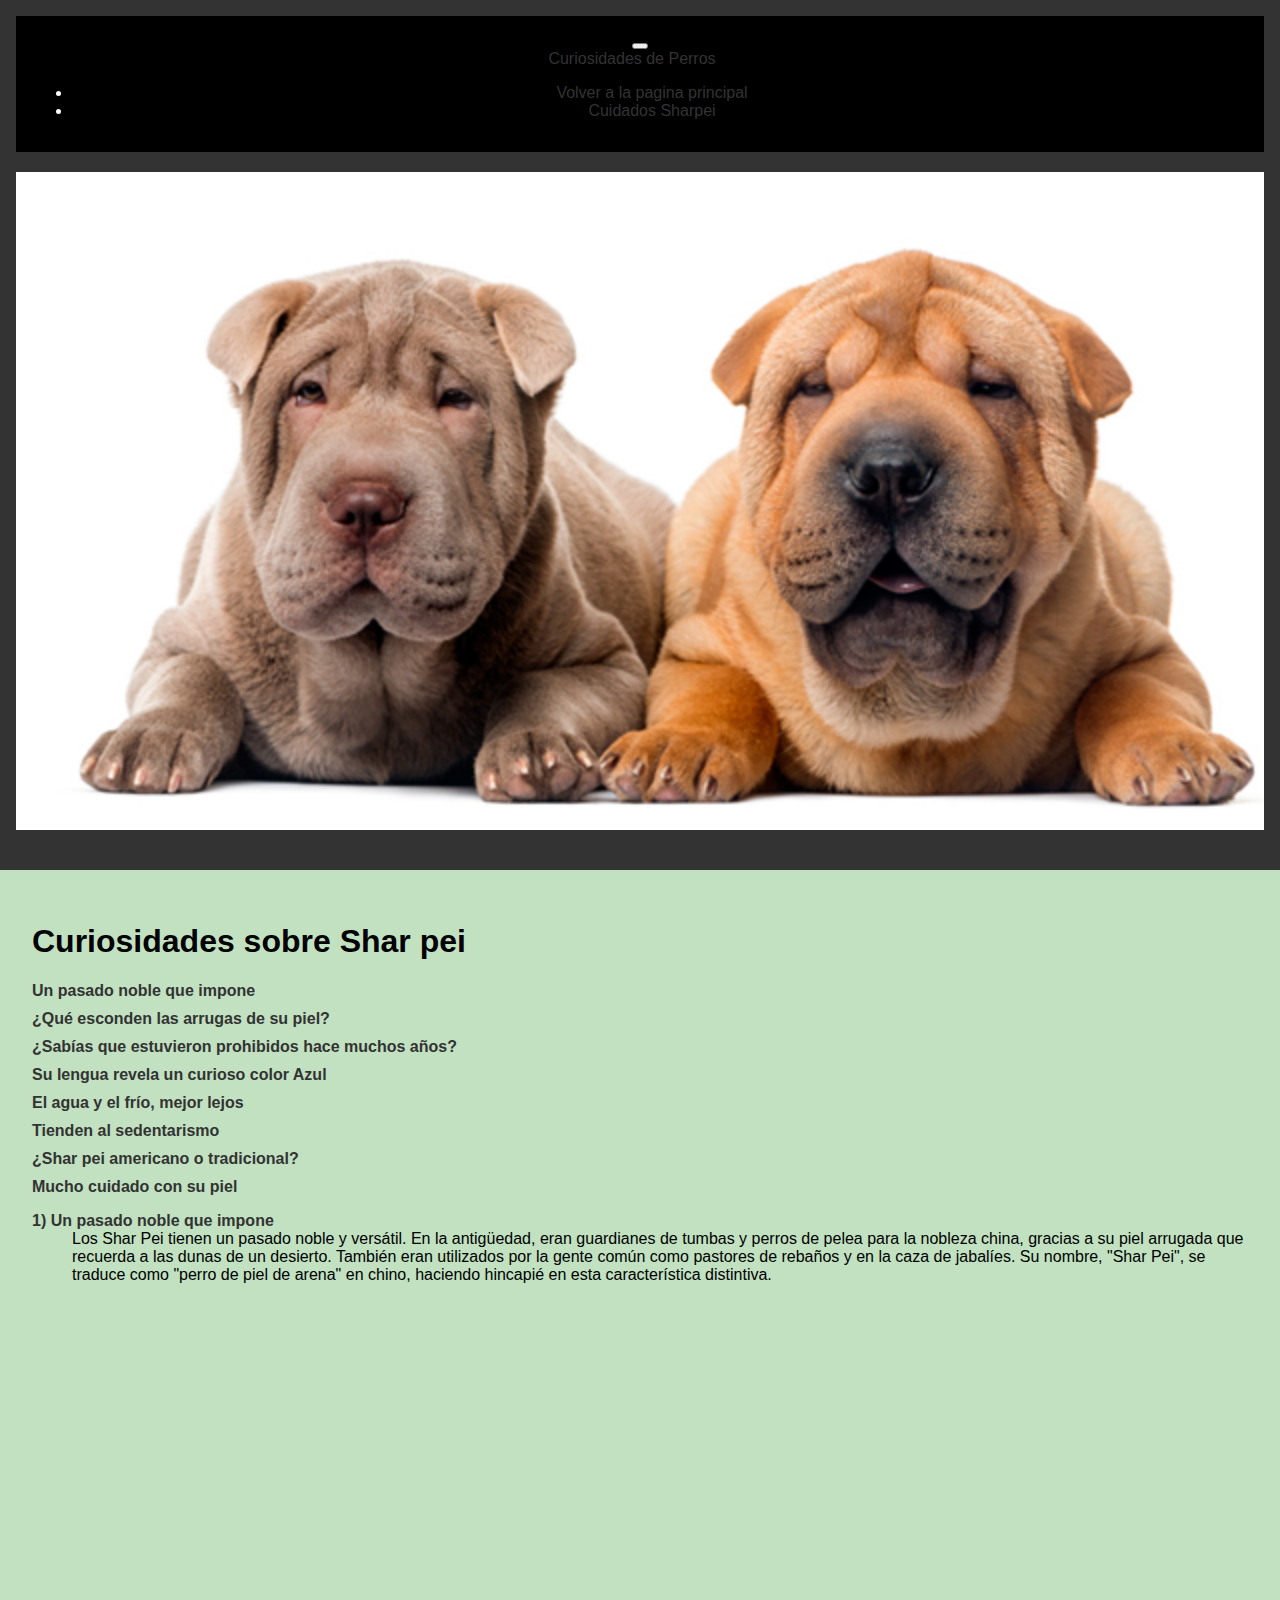
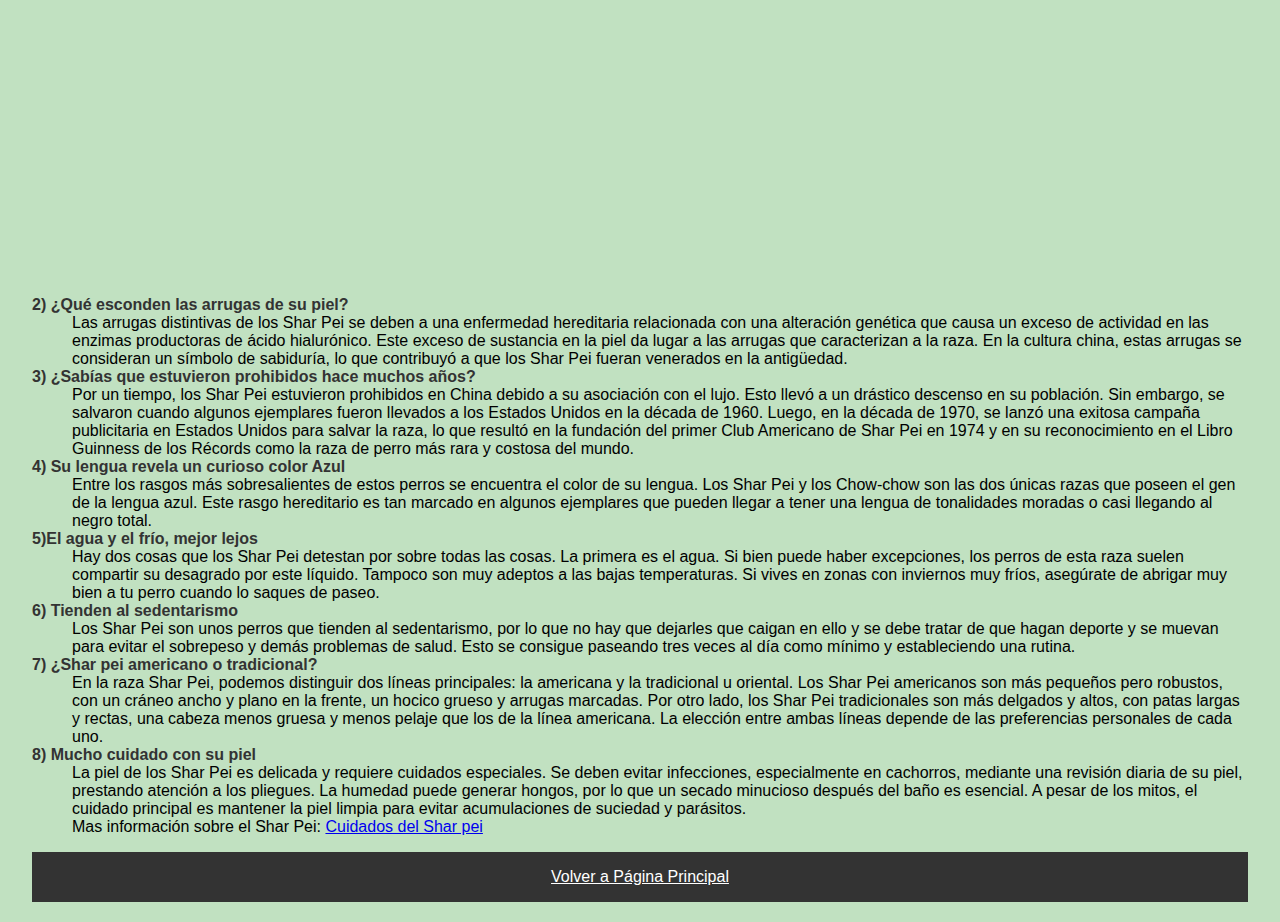
<file: paginas/Sharpei.html>
<!DOCTYPE html>
<html lang="en">



    <head> 
        <meta charset="UTF-8">
        <meta name="viewport" content="width=device-width, initial-scale=1.0">
        <title> Curiosidades sobre Shar pei </title>
        <link href="https://cdn.jsdelivr.net/npm/bootstrap@5.3.2/dist/css/bootstrap.min.css" rel="stylesheet" integrity="sha384-T3c6CoIi6uLrA9TneNEoa7RxnatzjcDSCmG1MXxSR1GAsXEV/Dwwykc2MPK8M2HN" crossorigin="anonymous">
        <link rel="stylesheet" href="../style.css">
    </head>



<body>

<header>

    <nav class="navbar navbar-expand-lg bg-body-tertiary">
        <div class="container-fluid">
          <button class="navbar-toggler" type="button" data-bs-toggle="collapse" data-bs-target="#navbarTogglerDemo01" aria-controls="navbarTogglerDemo01" aria-expanded="false" aria-label="Toggle navigation">
            <span class="navbar-toggler-icon"></span>
          </button>
          <div class="collapse navbar-collapse" id="navbarTogglerDemo01">
            <a class="navbar-brand" href="#">Curiosidades de Perros</a>
            <ul class="navbar-nav me-auto mb-2 mb-lg-0">
              <li class="nav-item">
                <a class="nav-link active" aria-current="page" href="../index.html">Volver a la pagina principal</a>
              </li>
              <li class="nav-item">
                <a class="nav-link" href="https://youtu.be/pUDlPULXB14?si=DQEC26pODQ3_xlT1">Cuidados Sharpei</a>
              </li>
            </ul>
          </div>
        </div>
      </nav>

        <img src="../img/shar pei.png" alt="Foto de Shar pei" width="800" height="300">            

    </header> 
    
    <main>

        <h1>Curiosidades sobre Shar pei</h1>            
                       
   
    <ol>
  
        <li>Un pasado noble que impone</li>
        <li>¿Qué esconden las arrugas de su piel?</li>
        <li>¿Sabías que estuvieron prohibidos hace muchos años?</li>
        <li>Su lengua revela un curioso color Azul</li>
        <li>El agua y el frío, mejor lejos</li>
        <li>Tienden al sedentarismo</li>
        <li>¿Shar pei americano o tradicional?</li>
        <li>Mucho cuidado con su piel</li>
    </ol>
        
    <dl>
       
      <dt class="bold"> 1) Un pasado noble que impone </dt>            
      <dd>Los Shar Pei tienen un pasado noble y versátil. En la antigüedad, eran guardianes de tumbas y perros de pelea para la nobleza china, gracias a su piel arrugada que recuerda a las dunas de un desierto. También eran utilizados por la gente común como pastores de rebaños y en la caza de jabalíes. Su nombre, "Shar Pei", se traduce como "perro de piel de arena" en chino, haciendo hincapié en esta característica distintiva.</dd>

      <dd><iframe width="342" height="608" src="https://www.youtube.com/embed/xEHBlSbbfJo" title="😮¿Por qué crearon el Shar pei?" frameborder="0" allow="accelerometer; autoplay; clipboard-write; encrypted-media; gyroscope; picture-in-picture; web-share" allowfullscreen></iframe></dd>

      <dt class="bold"> 2) ¿Qué esconden las arrugas de su piel? </dt>
      <dd>Las arrugas distintivas de los Shar Pei se deben a una enfermedad hereditaria relacionada con una alteración genética que causa un exceso de actividad en las enzimas productoras de ácido hialurónico. Este exceso de sustancia en la piel da lugar a las arrugas que caracterizan a la raza. En la cultura china, estas arrugas se consideran un símbolo de sabiduría, lo que contribuyó a que los Shar Pei fueran venerados en la antigüedad. </dd>
      
      <dt class="bold"> 3) ¿Sabías que estuvieron prohibidos hace muchos años?</dt>
      <dd>Por un tiempo, los Shar Pei estuvieron prohibidos en China debido a su asociación con el lujo. Esto llevó a un drástico descenso en su población. Sin embargo, se salvaron cuando algunos ejemplares fueron llevados a los Estados Unidos en la década de 1960. Luego, en la década de 1970, se lanzó una exitosa campaña publicitaria en Estados Unidos para salvar la raza, lo que resultó en la fundación del primer Club Americano de Shar Pei en 1974 y en su reconocimiento en el Libro Guinness de los Récords como la raza de perro más rara y costosa del mundo.</dd>
      
      <dt class="bold"> 4) Su lengua revela un curioso color Azul</dt>
      <dd>Entre los rasgos más sobresalientes de estos perros se encuentra el color de su lengua. Los Shar Pei y los Chow-chow son las dos únicas razas que poseen el gen de la lengua azul. Este rasgo hereditario es tan marcado en algunos ejemplares que pueden llegar a tener una lengua de tonalidades moradas o casi llegando al negro total.</dd>

      <dt class="bold"> 5)El agua y el frío, mejor lejos</dt>
      <dd>Hay dos cosas que los Shar Pei detestan por sobre todas las cosas. La primera es el agua. Si bien puede haber excepciones, los perros de esta raza suelen compartir su desagrado por este líquido. Tampoco son muy adeptos a las bajas temperaturas. Si vives en zonas con inviernos muy fríos, asegúrate de abrigar muy bien a tu perro cuando lo saques de paseo.</dd>
        
      <dt class="bold"> 6) Tienden al sedentarismo</dt>
      <dd>Los Shar Pei son unos perros que tienden al sedentarismo, por lo que no hay que dejarles que caigan en ello y se debe tratar de que hagan deporte y se muevan para evitar el sobrepeso y demás problemas de salud. Esto se consigue paseando tres veces al día como mínimo y estableciendo una rutina.</dd>

      <dt class="bold"> 7) ¿Shar pei americano o tradicional?</dt>
      <dd>En la raza Shar Pei, podemos distinguir dos líneas principales: la americana y la tradicional u oriental. Los Shar Pei americanos son más pequeños pero robustos, con un cráneo ancho y plano en la frente, un hocico grueso y arrugas marcadas. Por otro lado, los Shar Pei tradicionales son más delgados y altos, con patas largas y rectas, una cabeza menos gruesa y menos pelaje que los de la línea americana. La elección entre ambas líneas depende de las preferencias personales de cada uno.</dd>

      <dt class="bold"> 8) Mucho cuidado con su piel</dt>
      <dd>La piel de los Shar Pei es delicada y requiere cuidados especiales. Se deben evitar infecciones, especialmente en cachorros, mediante una revisión diaria de su piel, prestando atención a los pliegues. La humedad puede generar hongos, por lo que un secado minucioso después del baño es esencial. A pesar de los mitos, el cuidado principal es mantener la piel limpia para evitar acumulaciones de suciedad y parásitos.</dd>
          
      <dd>Mas información sobre el Shar Pei: <a href="https://www.kiwoko.com/blogmundoanimal/shar-pei-consejos-cuidados-y-caracteristicas/">
          Cuidados del Shar pei
      </a></dd>



    </dl>

   

    <footer>
        <a href="../index.html">Volver a Página Principal</a>
    </footer> 

    <script src="https://cdn.jsdelivr.net/npm/bootstrap@5.3.2/dist/js/bootstrap.bundle.min.js" integrity="sha384-C6RzsynM9kWDrMNeT87bh95OGNyZPhcTNXj1NW7RuBCsyN/o0jlpcV8Qyq46cDfL" crossorigin="anonymous"></script>
        
    
</body>

</html>
</file>
<file: style.css>
body {
    padding: 0;
    margin: 0;
    box-sizing: border-box;
}


body {
    font-family: 'Arial', sans-serif;
    margin: 0;
    padding: 0;
    background-color: #c1e1c1; 
}


header {
    background-color: #333;
    color: white;
    padding: 1em;
    text-align: center;
}

.navbar {
    background-color: #000; 
    color: #fff; 
    font-family: 'Arial', sans-serif; 
}


nav {
    background-color: #eee;
    padding: 1em;
}

nav a {
    text-decoration: none;
    color: #333;
    margin-right: 1em;
}


main {
    padding: 2em;
    padding-bottom: 20px;
}


table {
    border: 1px solid #2b2b2b;
    border-collapse: collapse;
    width: 100%;
    margin-bottom: 20px;
}


th, td {
    padding: 5px;
    border: 1px solid #2b2b2b;
}


footer {
    background-color: #333;
    color: white;
    text-align: center;
    padding: 1em;
}


img {
    width: 100%;
    height: auto;
    margin-top: 20px;
    margin-bottom: 20px;
}



footer a {
    margin-top: 20px;
    color: #fff;
    text-decoration: underline;
}


footer a:hover {
    color: #bbb;
}



ol {
    list-style-type: none;
    padding: 0;
}

ol li {
    font-weight: bold;
    color: #333; 
    margin-bottom: 10px;
}

.bold {
    font-weight: bold;
    color: #333; 
}
</file>
<file: styleForm.css>
body {
    padding: 0;
    margin: 0;
    box-sizing: border-box;
}


body {
    font-family: 'Arial', sans-serif;
    margin: 0;
    padding: 0;
    background-color: #c1e1c1; 
}


form {
    max-width: 400px;
    margin: 20px auto;
    background-color: #fff; 
    padding: 20px;
    border-radius: 8px;
}


label {
    display: block;
    margin-bottom: 8px;
    color: #333; 
}


input {
    width: 100%;
    padding: 10px;
    margin-bottom: 16px;
    box-sizing: border-box;
    border: 1px solid #ccc;
    border-radius: 4px;
}


input[type="submit"] {
    background-color: #333; 
    color: #fff; 
    cursor: pointer;
}


input[type="submit"]:hover {
    background-color: #555; 
}
</file>
